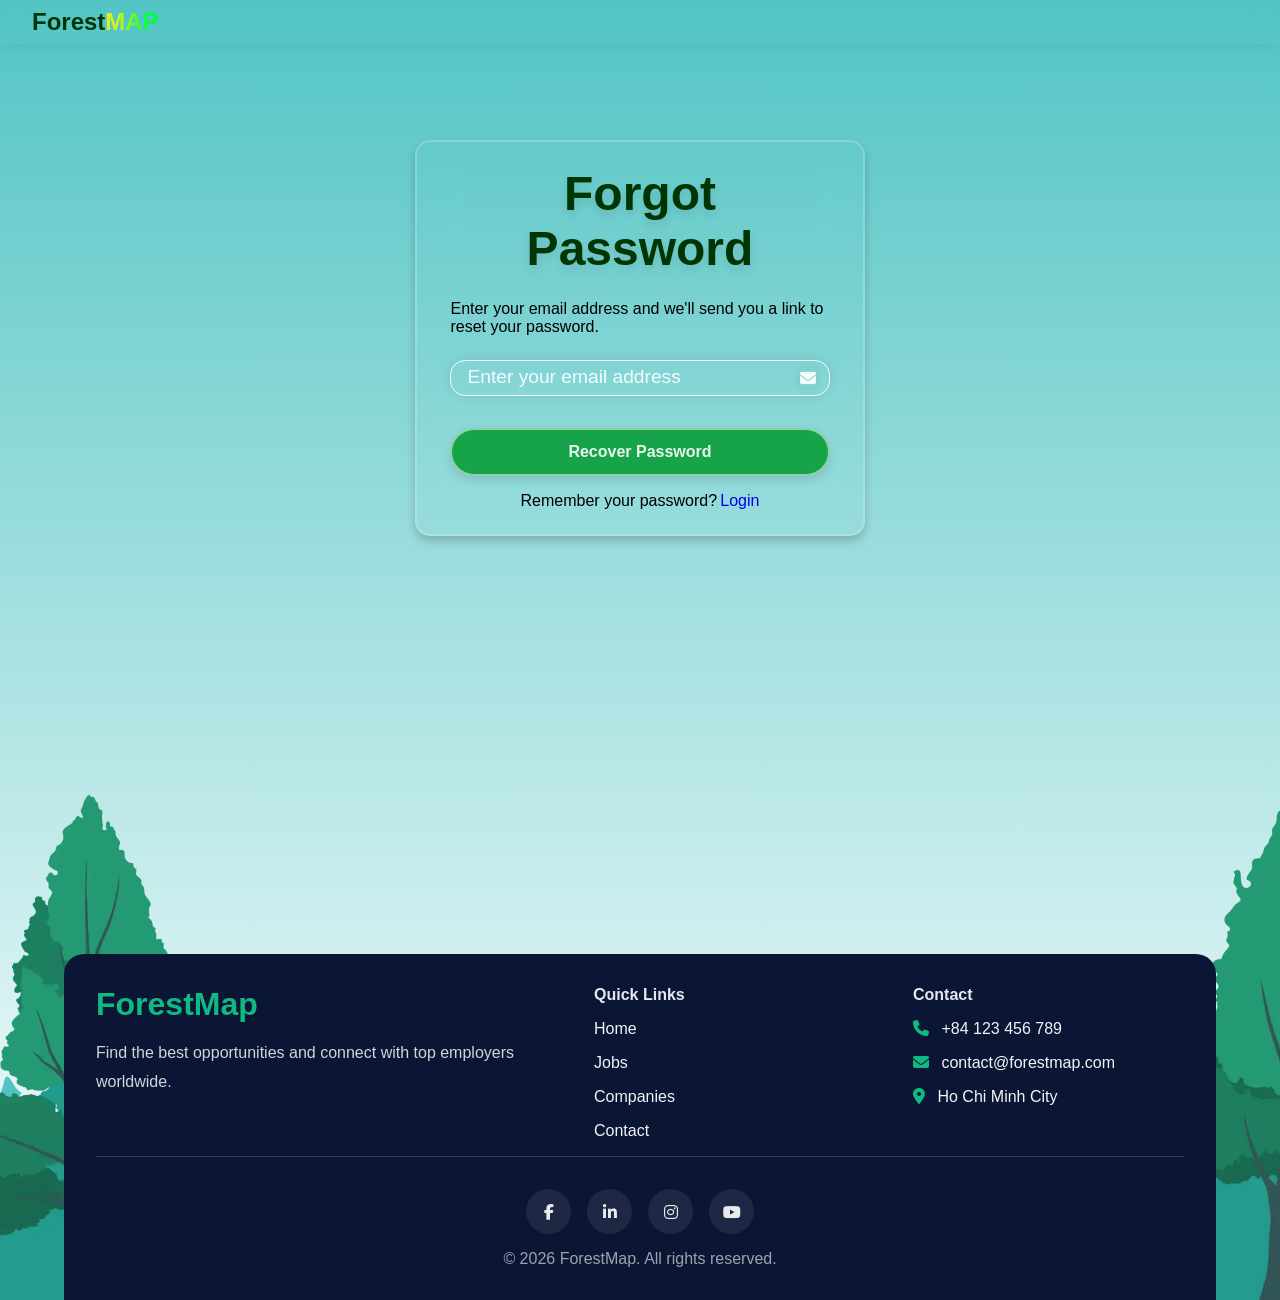
<file: pages/fogor-password.html>
<!DOCTYPE html>
<html lang="en">
<head>
    <meta charset="UTF-8">
    <meta name="viewport" content="width=device-width, initial-scale=1.0">
    <title>ForestMap - Register</title>

    <link rel="icon" href="../assets/imgs/logo-forestMap.png" type="image/png">
    <link rel="stylesheet" href="../css/auth.css">
    <link rel="stylesheet"
        href="https://cdnjs.cloudflare.com/ajax/libs/font-awesome/6.7.2/css/all.min.css">
</head>

<body>
    <header>
        <div class="header-container">
            <a href="../index.html" class="logo">
                Forest<span>MAP</span>
            </a>
        </div>
    </header>

    <main>
        <div class="container recover">
            <form action="">
                <h1>Forgot Password</h1>

                <p>Enter your email address and we'll send you a 
                    link to reset your password.</p>

                <div class="email">
                    <input type="email" id="email" 
                        placeholder="Enter your email address"
                        autocomplete="off">
                    <i class="fa-solid fa-envelope"></i>
                </div>
                    
                <button type="submit">Recover Password</button>

                <div class="register">
                    <p>Remember your password?</p>
                    <a href="./login.html">Login</a>
                </div>
            </form>
        </div>
    </main>

    <footer>
        <div class="footer-content">
            <div class="footer-brand">
                <h3>ForestMap</h3>
                <p>
                    Find the best opportunities and connect with top employers
                    worldwide.
                </p>
            </div>

            <div class="footer-links">
                <h4>Quick Links</h4>
                <a href="../home.html">Home</a>
                <a href="#">Jobs</a>
                <a href="#">Companies</a>
                <a href="#">Contact</a>
            </div>

            <div class="footer-contact">
                <h4>Contact</h4>
                <p><i class="fa-solid fa-phone"></i> +84 123 456 789</p>
                <p><i class="fa-solid fa-envelope"></i> contact@forestmap.com</p>
                <p><i class="fa-solid fa-location-dot"></i> Ho Chi Minh City</p>
            </div>
        </div>

        <div class="footer-bottom">
            <div class="social">
                <a href="#"><i class="fa-brands fa-facebook-f"></i></a>
                <a href="#"><i class="fa-brands fa-linkedin-in"></i></a>
                <a href="#"><i class="fa-brands fa-instagram"></i></a>
                <a href="#"><i class="fa-brands fa-youtube"></i></a>
            </div>

            <p>© 2026 ForestMap. All rights reserved.</p>
        </div>
    </footer>

    <script src="../js/auth.js"></script>
</body>
</html>
</file>
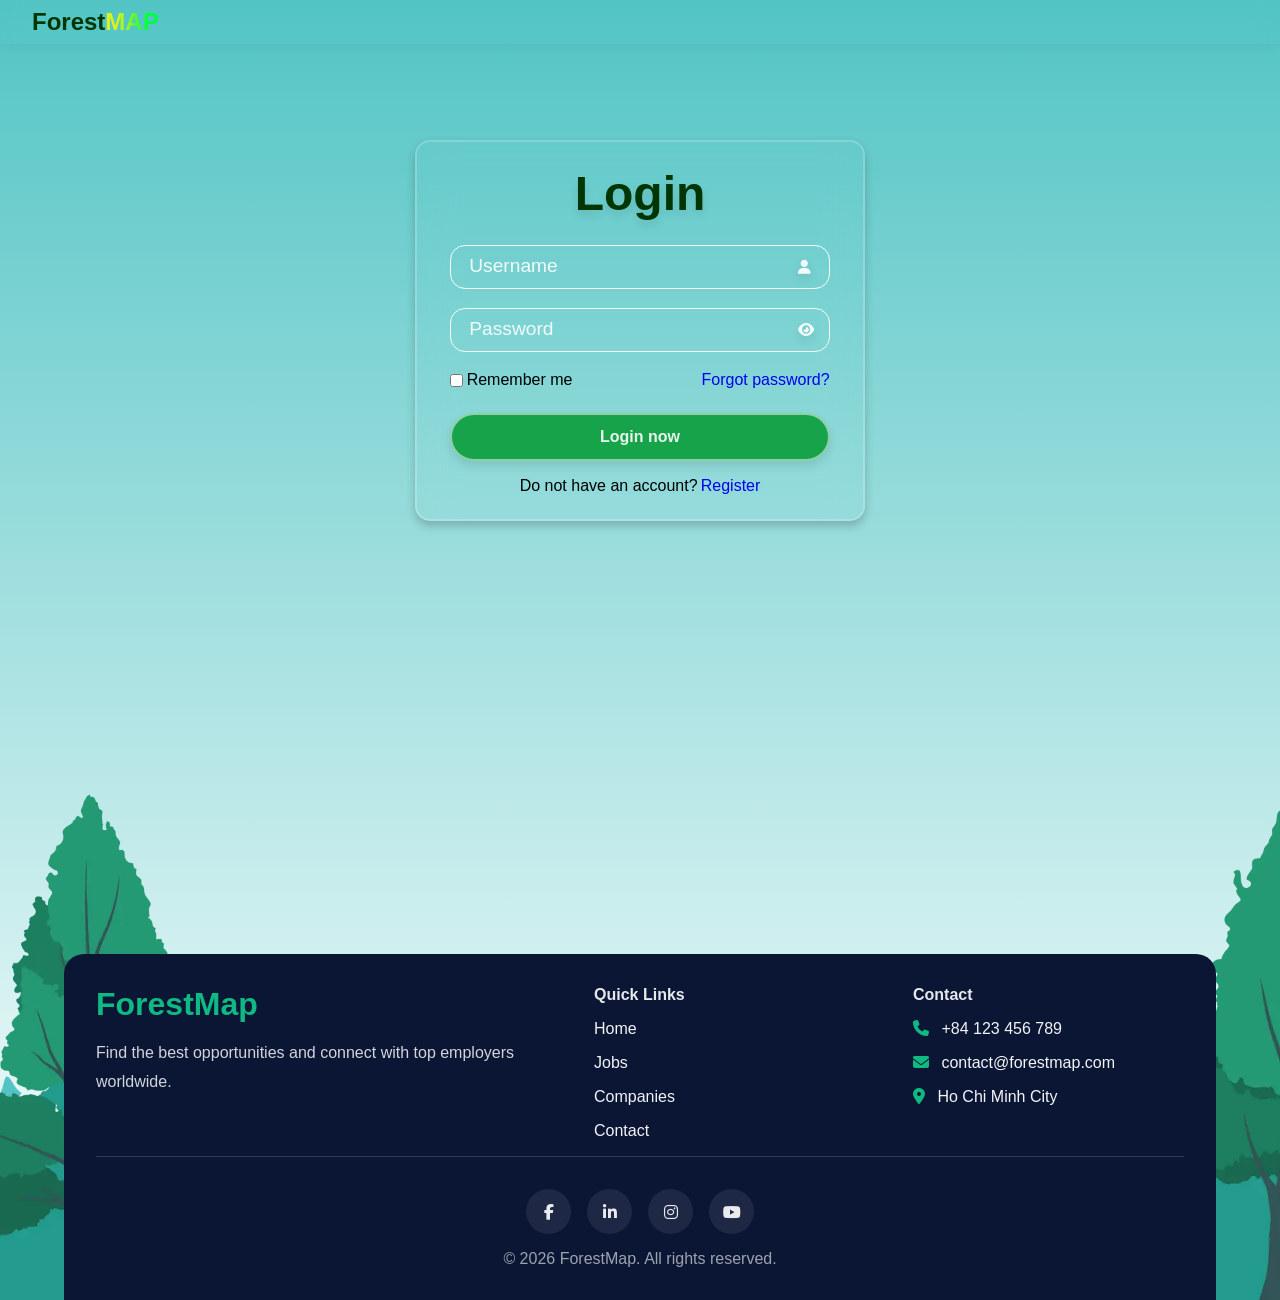
<file: pages/login.html>
<!DOCTYPE html>
<html lang="en">
<head>
    <meta charset="UTF-8">
    <meta name="viewport" content="width=device-width, initial-scale=1.0">
    <title>ForestMap - Login</title>
    <link rel="icon" href="../assets/imgs/logo-forestMap.png" type="image/png">
    <link rel="stylesheet" href="../css/auth.css">
    <link rel="stylesheet" href="https://cdnjs.cloudflare.com/ajax/libs/font-awesome/6.7.2/css/all.min.css">
</head>
<body>
    <header>
        <div class="header-container">
            <a href="../index.html" class="logo">Forest<span>MAP</span></a>
        </div>
    </header>
    <main>
        <div class="container">
            <form action="">
                <h1>Login</h1>
                <div class="form">
                    <input type="text" 
                        placeholder="Username" 
                        name="username" 
                        autocomplete="username"
                    >
                    <i class="fa-solid fa-user"></i>
                </div>

                <div class="form">
                    <input type="password" 
                        placeholder="Password" 
                        name="password" 
                        autocomplete="current-password"
                        id="password"
                    >
                    <i class="fa-solid fa-eye password-toggle" 
                        id="togglePassword">
                    </i>
                </div>

                <div class="message">
                    <label>
                        <input type="checkbox" value="remember">
                        Remember me
                    </label>

                    <a href="../pages/fogor-password.html">Forgot password?</a>
                </div>

                <button type="submit">Login now</button>

                <div class="register">
                    <p>Do not have an account?</p>
                    <a href="../pages/register.html">Register</a>
                </div>
            </form>
        </div>
    </main>

    <footer>
        <div class="footer-content">
            <div class="footer-brand">
                <h3>ForestMap</h3>
                <p>
                    Find the best opportunities and connect with top employers
                    worldwide.
                </p>
            </div>

            <div class="footer-links">
                <h4>Quick Links</h4>
                <a href="../home.html">Home</a>
                <a href="#">Jobs</a>
                <a href="#">Companies</a>
                <a href="#">Contact</a>
            </div>

            <div class="footer-contact">
                <h4>Contact</h4>
                <p><i class="fa-solid fa-phone"></i> +84 123 456 789</p>
                <p><i class="fa-solid fa-envelope"></i> contact@forestmap.com</p>
                <p><i class="fa-solid fa-location-dot"></i> Ho Chi Minh City</p>
            </div>
        </div>

        <div class="footer-bottom">
            <div class="social">
                <a href="#"><i class="fa-brands fa-facebook-f"></i></a>
                <a href="#"><i class="fa-brands fa-linkedin-in"></i></a>
                <a href="#"><i class="fa-brands fa-instagram"></i></a>
                <a href="#"><i class="fa-brands fa-youtube"></i></a>
            </div>

            <p>© 2026 ForestMap. All rights reserved.</p>
        </div>
    </footer>
    <script src="../js/auth.js"></script>
</body>
</html>
</file>
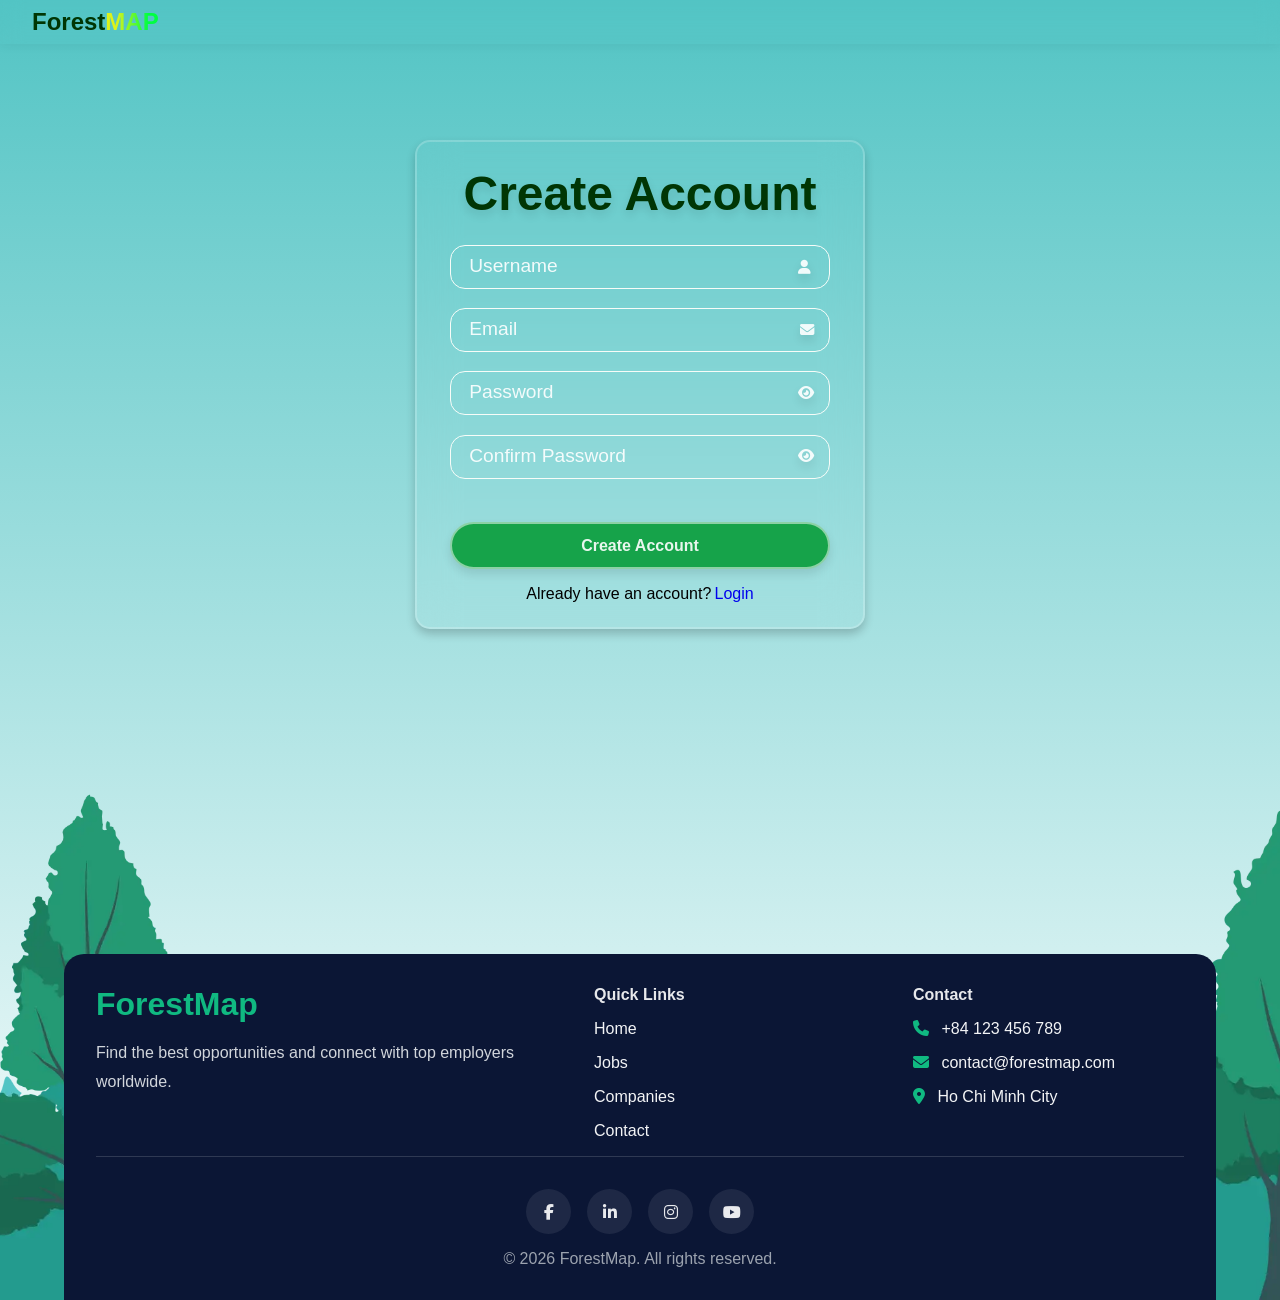
<file: pages/register.html>
<!DOCTYPE html>
<html lang="en">
<head>
    <meta charset="UTF-8">
    <meta name="viewport" content="width=device-width, initial-scale=1.0">
    <title>ForestMap - Register</title>

    <link rel="icon" href="../assets/imgs/logo-forestMap.png" type="image/png">
    <link rel="stylesheet" href="../css/auth.css">
    <link rel="stylesheet"
        href="https://cdnjs.cloudflare.com/ajax/libs/font-awesome/6.7.2/css/all.min.css">
</head>

<body>
    <header>
        <div class="header-container">
            <a href="../index.html" class="logo">
                Forest<span>MAP</span>
            </a>
        </div>
    </header>

    <main>
        <div class="container">
            <form action="">
                <h1>Create Account</h1>

                <div class="form">
                    <input
                        type="text"
                        placeholder="Username"
                        name="username"
                        autocomplete="off"
                    >
                    <i class="fa-solid fa-user"></i>
                </div>

                <div class="form">
                    <input
                        type="email"
                        placeholder="Email"
                        name="email"
                        autocomplete="email"
                    >
                    <i class="fa-solid fa-envelope"></i>
                </div>

                <div class="form">
                    <input
                        type="password"
                        placeholder="Password"
                        name="password"
                        id="password"
                    >
                    <i
                        class="fa-solid fa-eye password-toggle"
                        id="togglePassword"
                    ></i>
                </div>

                <div class="form">
                    <input
                        type="password"
                        placeholder="Confirm Password"
                        name="confirm-password"
                        id="confirmPassword"
                    >
                    <i
                        class="fa-solid fa-eye password-toggle"
                        id="toggleConfirmPassword"
                    ></i>
                </div>

                <button type="submit">Create Account</button>

                <div class="register">
                    <p>Already have an account?</p>
                    <a href="./login.html">Login</a>
                </div>
            </form>
        </div>
    </main>

    <footer>
        <div class="footer-content">
            <div class="footer-brand">
                <h3>ForestMap</h3>
                <p>
                    Find the best opportunities and connect with top employers
                    worldwide.
                </p>
            </div>

            <div class="footer-links">
                <h4>Quick Links</h4>
                <a href="../home.html">Home</a>
                <a href="#">Jobs</a>
                <a href="#">Companies</a>
                <a href="#">Contact</a>
            </div>

            <div class="footer-contact">
                <h4>Contact</h4>
                <p><i class="fa-solid fa-phone"></i> +84 123 456 789</p>
                <p><i class="fa-solid fa-envelope"></i> contact@forestmap.com</p>
                <p><i class="fa-solid fa-location-dot"></i> Ho Chi Minh City</p>
            </div>
        </div>

        <div class="footer-bottom">
            <div class="social">
                <a href="#"><i class="fa-brands fa-facebook-f"></i></a>
                <a href="#"><i class="fa-brands fa-linkedin-in"></i></a>
                <a href="#"><i class="fa-brands fa-instagram"></i></a>
                <a href="#"><i class="fa-brands fa-youtube"></i></a>
            </div>

            <p>© 2026 ForestMap. All rights reserved.</p>
        </div>
    </footer>

    <script src="../js/auth.js"></script>
</body>
</html>
</file>
<file: css/auth.css>
* {
    margin: 0;
    padding: 0;
    font-family: 'Segoe UI', Tahoma, Geneva, Verdana, sans-serif;
    font-size: 16px;
    box-sizing: border-box;
    text-decoration: none;
}

:root {
    --primary-color: #003604;
    --secondary-color: #40f96e;
    --accent-color: #dcf21a;
    --background-color: #F7FCF8;
    --text-color: #2E3A35;
}

html {  
    background: linear-gradient(
        to top,
        #ffffff,
        #52c4c4);
}

body {
    background: url(../assets/imgs/background.webp) no-repeat center center/cover;
    width: 100%;
}

header {
    background-color: transparent;
    backdrop-filter: blur(10px);
    position: sticky;
    top: 0;
    left: 0;
    box-shadow: 0 2px 10px rgba(0, 0, 0, 0.05);
    padding: 0.5rem 1rem;
    display: flex;
    align-items: center;
    justify-content: space-between;
    z-index: 1000;
}

.logo {
    display: inline-block;
    font-size: 1.5rem;
    color: var(--primary-color);
    font-weight: 800;
    cursor: pointer;
    transition: 0.3s ease-in-out;
    text-decoration: none;
    margin-left: 1rem;
}

.logo:hover {
    transform: scale(1.05);
}

.logo span {
    background: linear-gradient(to right, #dcf21a 20%, #00ff40 80%);
    background-clip: text;
    -webkit-background-clip: text;
    -webkit-text-fill-color: transparent;
    font-size: 1.5rem;
}


/* -------------------------main section-------------------- */

main {
    width: 100%;
    padding-top: 3rem;
    margin-bottom: 10rem;
    min-height: calc(100vh - 150px);
}

.container {
    width: 450px;
    display: flex;
    flex-direction: column;
    align-items: center;
    margin: 3rem auto;
    background: transparent;
    backdrop-filter: blur(20px);
    box-shadow: 0 5px 10px rgba(0, 0, 0, 0.2);
    border-radius: 15px;
    border: 2px solid rgba(255, 255, 255, .2)
}

.container form {
    width: 85%;
}

.container h1 {
    text-align: center;
    font-size: clamp(1.2rem, 4vw, 3rem);
    margin-top: 1rem;
    color: var(--primary-color);
    font-weight: 700;
    text-shadow: 0 5px 10px rgba(0, 0, 0, 0.1);
}

.container .form input {
    border-radius: 15px;
    border: 1px solid var(--background-color);
    background-color: transparent;
    padding: 0.5rem 45px 0.5rem 0.8rem;
    width: 100%;
    color: rgba(255, 255, 255, .9);;
    outline: none;
    min-height: 44px;
}

.container .form input::placeholder {
    color: rgba(255, 255, 255, .9);;
    padding-left: 5px;
    font-size: clamp(.8rem, 2vw, 1.2rem);
}

.container .form input:focus {
    box-shadow: 0 0 10px rgba(0, 0, 0, 0.1);
    border-color: var(--primary-color);
}

.form {
    display: flex;
    align-items: center;
    justify-content: flex-start;
    width: 100%;
    margin: 1rem auto;
    position: relative;
}

.form i {
    position: absolute;
    right: 0;
    color: rgba(255, 255, 255, .9);;
    text-shadow: 0 5px 10px rgba(0, 0, 0, 0.1);
    transform: translateX(-50%);
    font-size: 0.9rem;
    margin-right: .5rem;
}

.form .fa-user {
    margin-right: .73rem;
}

.password-toggle {
    cursor: pointer;
}

.password-toggle.active {
    color: var(--primary-color);
    margin-right: .375rem;
}

.message {
    width: 100%;
    display: flex;
    justify-content: space-between;
    align-items: center;
}

.message label {
    width: 100%;
    font-size: clamp(0.8rem, 2vw, 1rem);
    align-items: center;
    display: flex;
    gap: 0.2rem;
}

.message label input {
    font-size: clamp(0.8rem, 2vw, 1rem);
}

.message a {
    white-space: nowrap;
    font-size: clamp(0.8rem, 2vw, 1rem);
    cursor: pointer;
}

.message a:hover {
    text-decoration: underline;
}

.container button {
    width: 100%;
    border-radius: 25px;
    border: 2px solid rgba(255, 255, 255, .5);
    margin: 1rem auto;
    padding: 0.8rem 0;
    cursor: pointer;
    box-shadow: 0 5px 10px rgba(0, 0, 0, 0.1);
    font-weight: 600;
    background: #16a34a;
    color: rgba(255, 255, 255, .9);;
}

.container button:hover {
    box-shadow: 0 0 10px rgba(0, 0, 0, 0.3);
    color: var(--primary-color);
    background-color: rgba(255, 255, 255, .5);
}

.register {
    display: flex;
    align-items: center;
    justify-content: center;
    gap: .2rem;
    margin-bottom: 1rem;
}

.register p,
.register a {
    font-size: clamp(0.8rem, 2vw, 1rem);
}

.register a:hover {
    text-decoration: underline;
}

/* ------------------------footer section--------------- */

footer {
    width: min(1200px, 90%);
    margin: 0 auto;
    background: #0b1635;
    color: rgba(255, 255, 255, .9);;
    border-radius: 20px 20px 0 0;
    padding: 2rem;
}

.footer-content {
    display: flex;
    justify-content: space-between;
    gap: 3rem;
    flex-wrap: wrap;
    border-bottom: 1px solid rgba(255,255,255,.15);
    margin-bottom: 2rem;
}

.footer-brand {
    flex: 2;
    min-width: 250px;
    max-width: 450px;
}

.footer-brand h3 {
    color: #10b981;
    font-size: 2rem;
    margin-bottom: 1rem;
}

.footer-brand p {
    line-height: 1.8;
    color: #d1d5db;
}

.footer-links,
.footer-contact {
    flex: 1;
    min-width: 200px;
}

.footer-links h4,
.footer-contact h4 {
    margin-bottom: 1rem;
}

.footer-links a {
    display: block;
    color: #f3f4f6;
    margin-bottom: 1rem;
    transition: .3s;
}

.footer-links a:hover{
    color: #10b981;
    padding-left: 5px;
    text-decoration: none;
}

.footer-contact p {
    margin-bottom: 1rem;
    color: #f3f4f6;
}

.footer-contact i {
    color: #10b981;
    margin-right: .5rem;
}

.footer-bottom {
    text-align: center;
}

.social {
    display: flex;
    justify-content: center;
    gap: 1rem;
    margin-bottom: 1rem;
}

.social a {
    width: 45px;
    height: 45px;
    border-radius: 50%;
    background: rgba(255,255,255,.08);
    display: flex;
    align-items: center;
    justify-content: center;
    color: rgba(255, 255, 255, .9);;
    transition: 0.3s;
}

.social a:hover {
    background: #10b981;
    transform: translateY(-5px);
    text-decoration: none;
}

.footer-bottom p {
    color: #9ca3af;
}

/* ================= REGISTER PAGE ================= */

.container form {
    padding: 0.5rem 0;
}

.container h1 {
    margin-bottom: 1.5rem;
}

.container .form {
    margin-bottom: 1.2rem;
}

.container button {
    margin-top: 1.5rem;
}

.container .fa-envelope {
    margin-right: 0.55rem;
}

/* ================= RECOVER PAGE ================= */

.recover form > p {
    font-size: clamp(0.8rem, 3vw, 1rem);
    margin-bottom: 1rem;
}

.recover input {
    width: 100%;
    border-radius: 15px;
    box-shadow: 0 0 10px rgba(0, 0, 0, 0.1);
    border: 1px solid rgba(255, 255, 255, .9);;
    padding: .5rem 3rem .5rem 1rem;
    background: transparent;
    backdrop-filter: blur(15px);
    outline: none;
    margin: .5rem 0;
}

.recover input::placeholder {
    color: rgba(255, 255, 255, .9);
    font-size: clamp(.8rem, 2vw, 1.2rem);
}

.recover input:focus {
    box-shadow: 0 0 10px rgba(0, 0, 0, .2);
    border: 1px solid var(--primary-color);
}

.email {
    display: flex;
    justify-content: space-between;
    align-items: center;
    position: relative;
}

.email i {
    position: absolute;
    right: 5px;
    font-size: clamp(0.8rem, 3vw, 1rem);
    color: rgba(255, 255, 255, .9);;
    box-shadow: 0 0 10px rgba(0, 0, 0, 0.1);
}

@media (max-width: 1024px) {
    .container {
        width: 45%;
    }
}

@media (max-width: 768px) {
    footer {
        width: 100%;
        padding-left: 4rem;
        transition: .3s;
    }

    .footer-content {
        flex-direction: column;
        gap: 2rem;
    }
}

@media (max-width: 640px) {
    .container {
        width: 80%;
    }
}

@media (max-width: 480px){
    main {
        margin-bottom: 1rem;
    }

    .logo{
        font-size: 1.2rem;
    }

    footer {
        width: 100%;
        padding-left: 1.5rem;
    }
}
</file>
